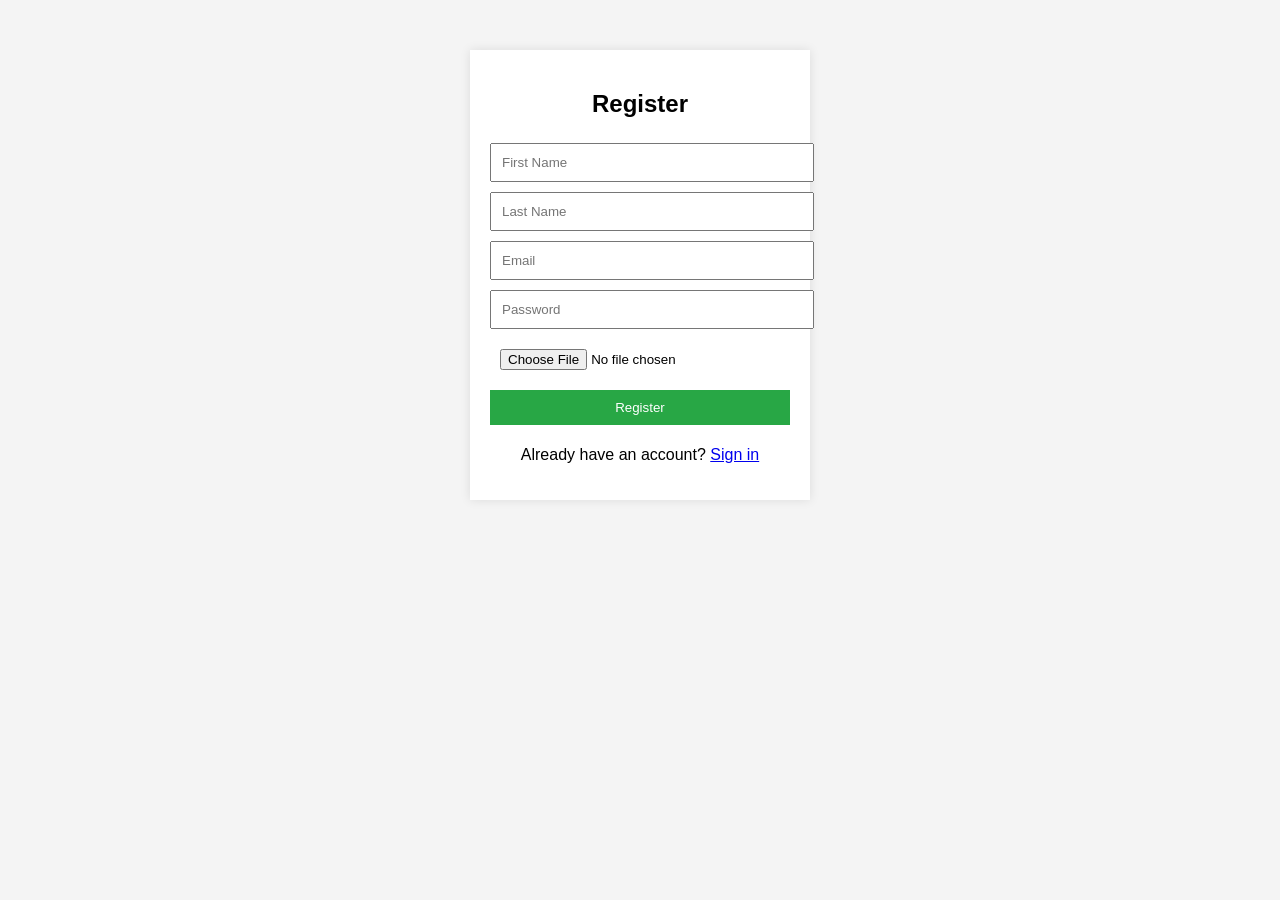
<file: INSIDESTREAM_NAAN_MUDHALVAN_PROJECT/index.html>
<!DOCTYPE html>
<html lang="en">
<head>
    <meta charset="UTF-8">
    <meta name="viewport" content="width=device-width, initial-scale=1.0">
    <title>Register</title>
    <link rel="stylesheet" href="styles.css">
</head>
<body>
    <div class="container">
        <h2>Register</h2>
        <form id="registerForm">
            <input type="text" id="firstName" placeholder="First Name" required>
            <input type="text" id="lastName" placeholder="Last Name" required>
            <input type="email" id="email" placeholder="Email" required>
            <input type="password" id="password" placeholder="Password" required>
            <input type="file" id="photo" accept="image/*" required>
            <button type="submit">Register</button>
        </form>
        <p>Already have an account? <a href="signin.html">Sign in</a></p>
    </div>
    <script src="script.js"></script>
</body>
</html>
</file>
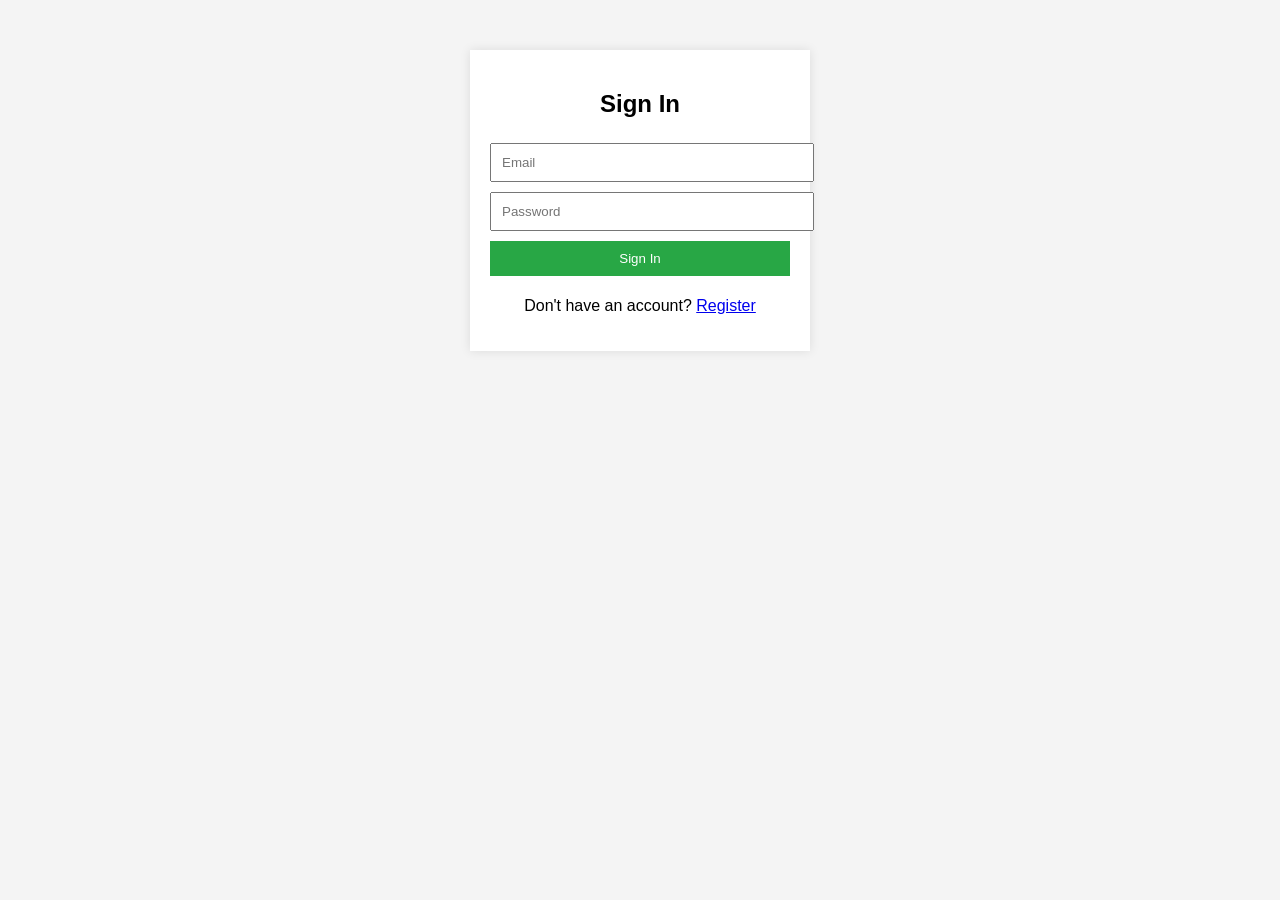
<file: INSIDESTREAM_NAAN_MUDHALVAN_PROJECT/dashboard.html>
<!DOCTYPE html>
<html lang="en">
<head>
    <meta charset="UTF-8">
    <meta name="viewport" content="width=device-width, initial-scale=1.0">
    <title>Dashboard</title>
    <link rel="stylesheet" href="styles.css">
</head>
<body>
    <div class="container">
        <h2>Welcome to Your Profile</h2>
        <img id="userPhoto" src="" alt="User Photo" width="100">
        <p><strong>Name:</strong> <span id="userName"></span></p>
        <p><strong>Email:</strong> <span id="userEmail"></span></p>
        <button onclick="logout()">Logout</button>
    </div>
    <script src="script.js"></script>
</body>
</html>
</file>
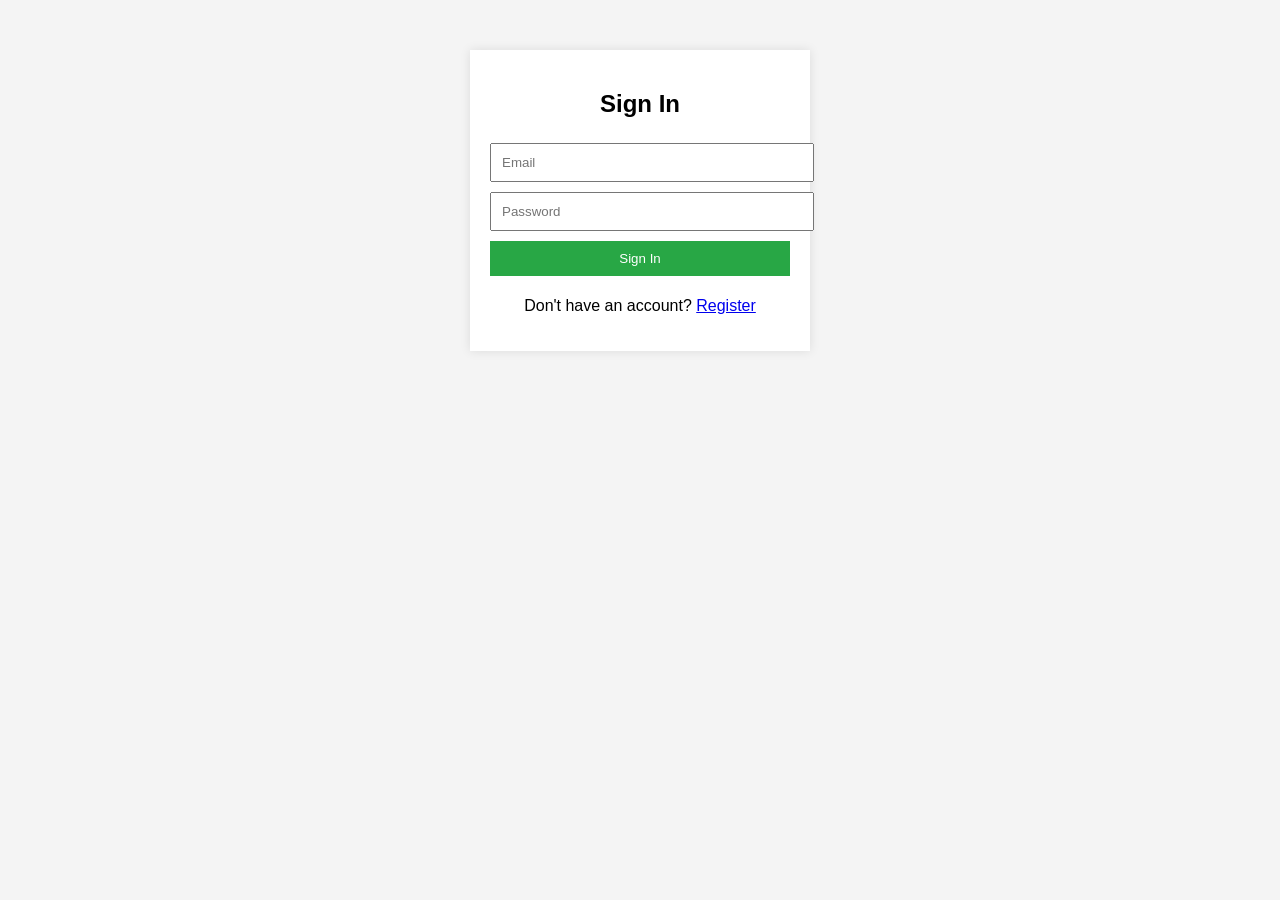
<file: INSIDESTREAM_NAAN_MUDHALVAN_PROJECT/signin.html>
<!DOCTYPE html>
<html lang="en">
<head>
    <meta charset="UTF-8">
    <meta name="viewport" content="width=device-width, initial-scale=1.0">
    <title>Sign In</title>
    <link rel="stylesheet" href="styles.css">
</head>
<body>
    <div class="container">
        <h2>Sign In</h2>
        <form id="signinForm">
            <input type="email" id="signinEmail" placeholder="Email" required>
            <input type="password" id="signinPassword" placeholder="Password" required>
          <a href="zoro.html"><button type="submit">Sign In</button></a> 
        </form>
        <p>Don't have an account? <a href="index.html">Register</a></p>
    </div>
    <script src="script.js"></script>
</body>
</html>
</file>
<file: INSIDESTREAM_NAAN_MUDHALVAN_PROJECT/styles.css>
body {
    font-family: Arial, sans-serif;
    background-color: #f4f4f4;
    text-align: center;
}

.container {
    width: 300px;
    background: white;
    padding: 20px;
    margin: 50px auto;
    box-shadow: 0px 0px 10px rgba(0, 0, 0, 0.1);
}

.profile-link { text-decoration: none; }
.profile-pic {
    width: 4px;
    height: 4px;
    border-radius: 50%;
    object-fit: cover;
    border: 2px solid red;
    transition: transform 0.3s ease-in-out;
}
.profile-pic:hover {
    transform: scale(1.1);
}

input, button {
    width: 100%;
    padding: 10px;
    margin: 5px 0;
}

button {
    background-color: #28a745;
    color: white;
    border: none;
    cursor: pointer;
}

button:hover {
    background-color: #218838;
}
</file>
